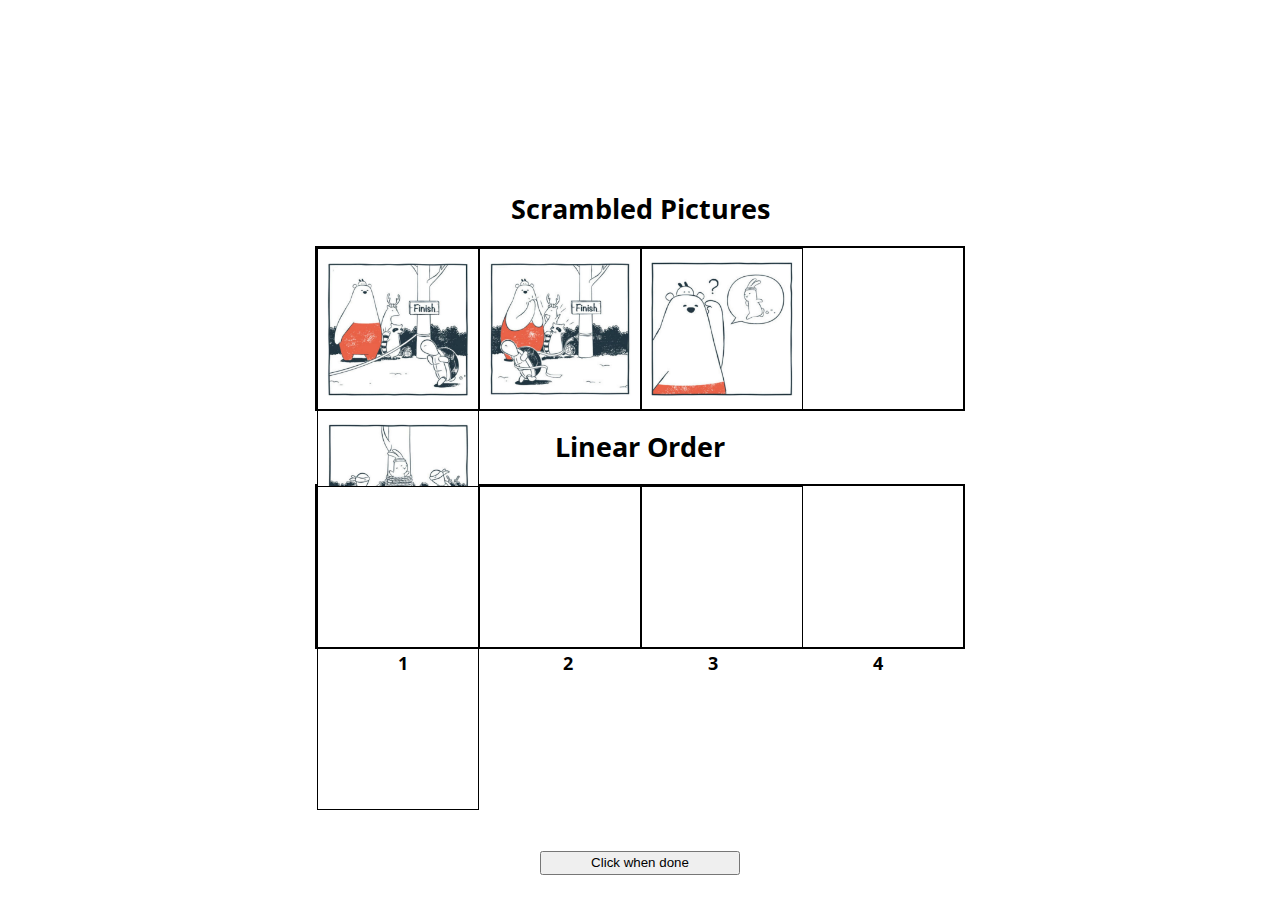
<file: order/order/index.html>
<!DOCTYPE html>
<html>
  <head>
    <script src="jspsych/jspsych.js"></script>
    <script src="jspsych-order.js"></script>
    <script src="jspsych/plugins/jspsych-html-button-response.js"></script>
    <script src="jspsych/plugins/jspsych-html-keyboard-response.js"></script>

    <!--<script src="jspsych/plugins/jspsych-preload.js"></script>-->


    <link rel="stylesheet" href="jspsych/css/jspsych.css">
  </head>
  <body>
</body>
  <script>
    var timeline = [];
    var rts =[];

    var trial_1 = {
      type: 'order',
      stimuli: ['101_1','101_2','101_3','101_4'],
      button_label:  'Continue when done',

    }
    timeline.push(trial_1);

    var trial_2 = {
      type: 'order',
      stimuli: ['102_1','102_2','102_3','102_4'],
      button_label:  'Continue when done',

    }
    timeline.push(trial_2);



    var trial_3 = {
      type: 'order',
      stimuli: ['103_1','103_2','103_3','103_4'],
      button_label:  'Continue when done',
  
    }
    timeline.push(trial_3);

    var trial_4 = {
      type: 'order',
      stimuli: ['104_1','104_2','104_3','104_4'],
      button_label:  'Continue when done',
  
    }
    timeline.push(trial_4);

    
    var trial_5 = {
      type: 'order',
      stimuli: ['105_1','105_2','105_3','105_4'],
      button_label:  'Continue when done',
  
    }
    timeline.push(trial_5);


    var trial_6 = {
      type: 'order',
      stimuli: ['106_1','106_2','106_3','106_4'],
      button_label:  'Continue when done',
  
    }
    timeline.push(trial_6);

    var trial_7 = {
      type: 'order',
      stimuli: ['201_1','201_2','201_3','201_4'],
      button_label:  'Continue when done',
  
    }
    timeline.push(trial_7);

    
    var trial_8 = {
      type: 'order',
      stimuli: ['202_1','202_2','202_3','202_4'],
      button_label:  'Continue when done',
  
    }
    timeline.push(trial_8);

        
    var trial_9 = {
      type: 'order',
      stimuli: ['203_1','203_2','203_3','203_4'],
      button_label:  'Continue when done',
  
    }
    timeline.push(trial_9);


    var trial_10 = {
      type: 'order',
      stimuli: ['204_1','204_2','204_3','204_4'],
      button_label:  'Continue when done',
  
    }
    timeline.push(trial_10);

    
    var trial_11 = {
      type: 'order',
      stimuli: ['205_1','205_2','205_3','205_4'],
      button_label:  'Continue when done',
  
    }
    timeline.push(trial_11);


    var trial_12 = {
      type: 'order',
      stimuli: ['206_1','206_2','206_3','206_4'],
      button_label:  'Continue when done',
  
    }
    timeline.push(trial_12);

    
    var trial_13 = {
      type: 'order',
      stimuli: ['301_1','301_2','301_3','301_4'],
      button_label:  'Continue when done',
  
    }
    timeline.push(trial_13);

    
    
    var trial_14 = {
      type: 'order',
      stimuli: ['302_1','302_2','302_3','302_4'],
      button_label:  'Continue when done',
  
    }
    timeline.push(trial_15);

    var trial_15 = {
      type: 'order',
      stimuli: ['303_1','303_2','303_3','303_4'],
      button_label:  'Continue when done',
  
    }
    timeline.push(trial_15);


    
    var trial_16 = {
      type: 'order',
      stimuli: ['304_1','304_2','304_3','304_4'],
      button_label:  'Continue when done',
  
    }
    timeline.push(trial_16);

    var trial_17 = {
      type: 'order',
      stimuli: ['305_1','305_2','305_3','305_4'],
      button_label:  'Continue when done',
  
    }
    timeline.push(trial_17);

    var trial_18 = {
      type: 'order',
      stimuli: ['306_1','306_2','306_3','306_4'],
      button_label:  'Continue when done',
  
    }
    timeline.push(trial_18);

    
    var trial_19 = {
      type: 'order',
      stimuli: ['test_1','test_2','test_3','test_4'],
      button_label:  'Continue when done',
  
    }
    timeline.push(trial_19);


        
    var trial_20 = {
      type: 'order',
      stimuli: ['test_5','test_6','test_7','test_8'],
      button_label:  'Continue when done',
  
    }
    timeline.push(trial_20);


            
    var trial_21 = {
      type: 'order',
      stimuli: ['test_11','test_12','test_13','test_14'],
      button_label:  'Continue when done',
  
    }
    timeline.push(trial_21);

                
    var trial_22 = {
      type: 'order',
      stimuli: ['test_15','test_16','test_17','test_18'],
      button_label:  'Continue when done',
  
    }
    timeline.push(trial_22);

    var trial_23 = {
      type: 'order',
      stimuli: ['test_21','test_22','test_23','test_24'],
      button_label:  'Continue when done',
  
    }
    timeline.push(trial_23);

    var trial_24 = {
      type: 'order',
      stimuli: ['test_25','test_26','test_27','test_28'],
      button_label:  'Continue when done',
  
    }
    timeline.push(trial_24);

    var trial_25 = {
      type: 'order',
      stimuli: ['test_31','test_32','test_33','test_34'],
      button_label:  'Continue when done',
  
    }
    timeline.push(trial_25);

    var trial_26 = {
      type: 'order',
      stimuli: ['test_35','test_36','test_37','test_38'],
      button_label:  'Continue when done',
  
    }
    timeline.push(trial_26);


    var trial_27 = {
      type: 'order',
      stimuli: ['test_41','test_42','test_43','test_44'],
      button_label:  'Continue when done',
  
    }
    timeline.push(trial_27);

    var trial_28 = {
      type: 'order',
      stimuli: ['test_45','test_46','test_47','test_48'],
      button_label:  'Continue when done',
  
    }
    timeline.push(trial_28);

    var trial_29 = {
      type: 'order',
      stimuli: ['test_51','test_52','test_53','test_54'],
      button_label:  'Continue when done',
  
    }
    timeline.push(trial_29);

    var trial_30 = {
      type: 'order',
      stimuli: ['test_55','test_56','test_57','test_58'],
      button_label:  'Continue when done',
  
    }
    timeline.push(trial_30);
    

    var trial_31 = {
      type: 'order',
      stimuli: ['test_61','test_62','test_63','test_64'],
      button_label:  'Continue when done',
  
    }
    timeline.push(trial_31);

    var trial_32 = {
      type: 'order',
      stimuli: ['test_65','test_66','test_67','test_68'],
      button_label:  'Continue when done',
  
    }
    timeline.push(trial_32);
    



    jsPsych.init({
      timeline: [trial_1,trial_2, trial_3,trial_4, trial_5, trial_6,trial_7, trial_8, trial_9,
      trial_10,trial_11,trial_12,trial_13,trial_14,trial_15,trial_16, trial_17, trial_18,trial_19,
      trial_20,trial_21,trial_22,trial_23,trial_24, trial_25, trial_26, trial_27, trial_28, trial_29, trial_30,
    trial_31,trial_32],
      on_finish: function(){
        jsPsych.data.get().localSave('csv','mydata.csv');
        jsPsych.data.displayData();

      }
    })
  </script>
</html>
</file>
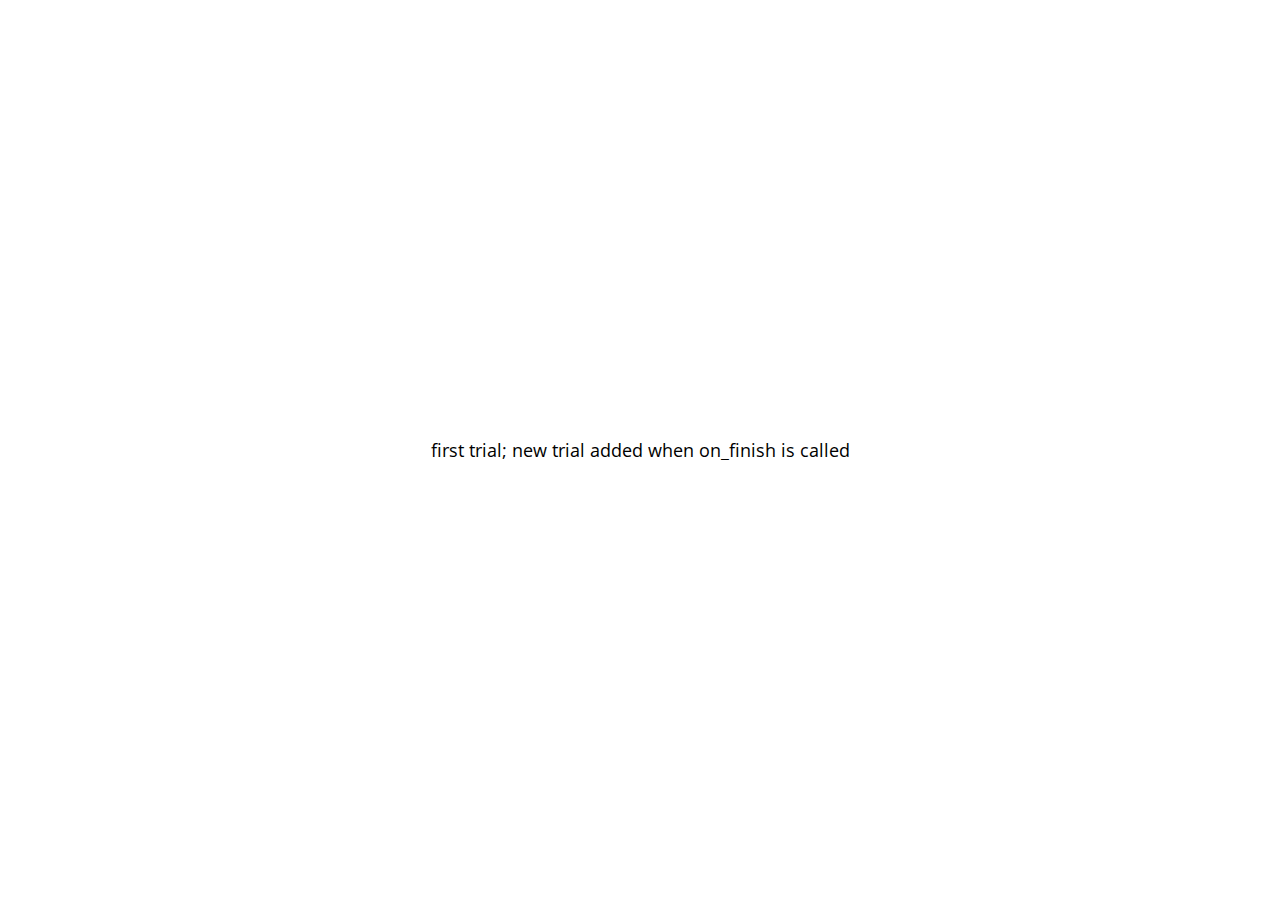
<file: order/order/jspsych/examples/add-to-end-of-timeline.html>
<!DOCTYPE html>
<html>
  <head>
    <script src="../jspsych.js"></script>
    <script src="../plugins/jspsych-html-keyboard-response.js"></script>
    <script src="../plugins/jspsych-image-keyboard-response.js"></script>
    <link rel="stylesheet" href="../css/jspsych.css"></link>
  </head>
  <body></body>
  <script>

  var first = {
    type: 'html-keyboard-response',
    stimulus: 'first trial; new trial added when on_finish is called',
    on_finish: function(){
      jsPsych.pauseExperiment();
      jsPsych.addNodeToEndOfTimeline({
        timeline: [{
          type: 'image-keyboard-response',
          stimulus: 'img/happy_face_4.jpg'
        }]
      }, jsPsych.resumeExperiment)
    }
  }

  jsPsych.init({
    timeline: [first],
    on_finish: function(){jsPsych.data.displayData(); }
  });

  </script>
</html>
</file>
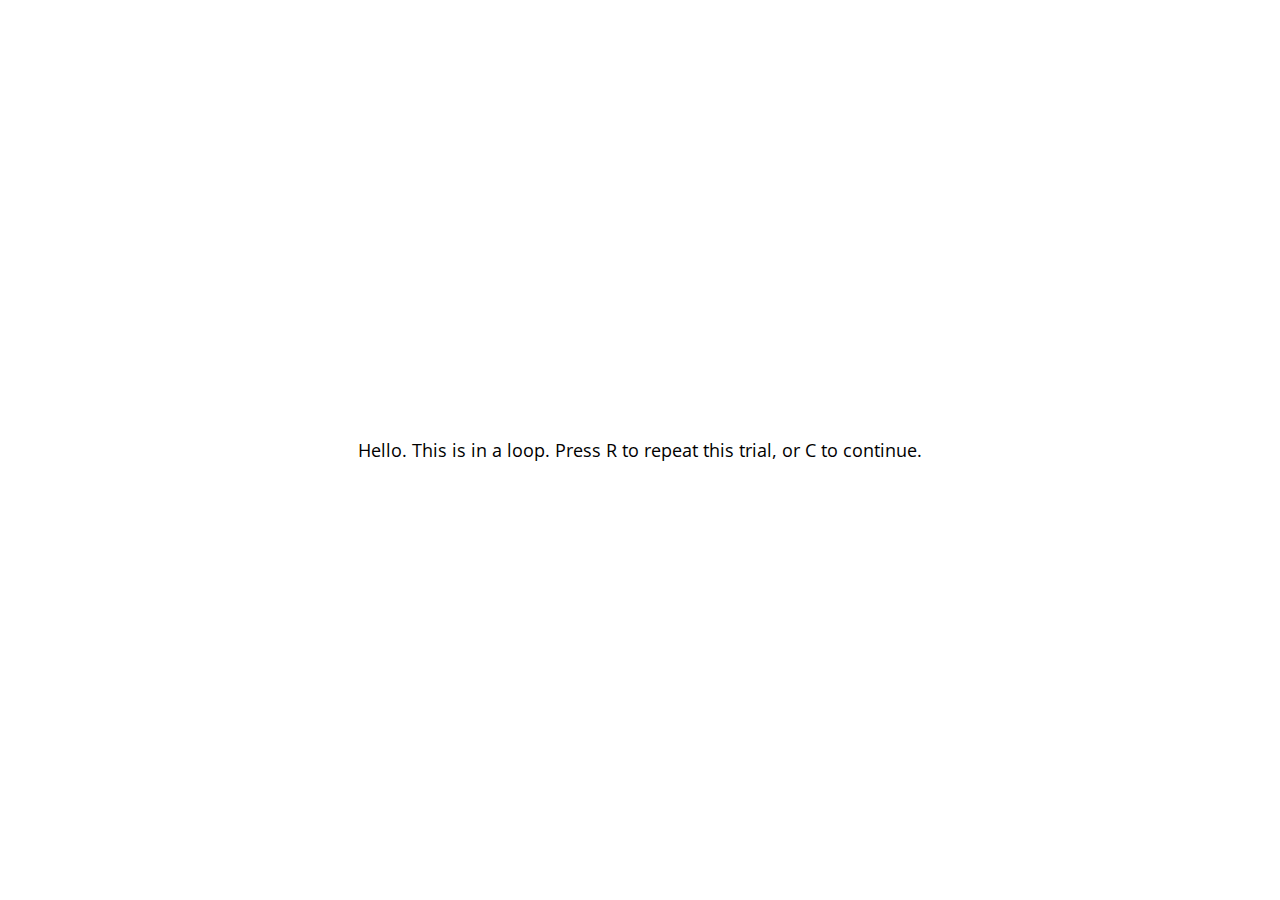
<file: order/order/jspsych/examples/conditional-and-loop-functions.html>
<!DOCTYPE html>
<html>
  <head>
    <script src="../jspsych.js"></script>
    <script src="../plugins/jspsych-html-keyboard-response.js"></script>
    <link rel="stylesheet" href="../css/jspsych.css"></link>
  </head>
  <body></body>
  <script>

  var trial = {
    type: 'html-keyboard-response',
    stimulus: 'Hello. This is in a loop. Press R to repeat this trial, or C to continue.',
    choices: ['r','c']
  }

  var loop_node = {
    timeline: [trial],
    loop_function: function(data){
      if(jsPsych.pluginAPI.convertKeyCharacterToKeyCode('r') == data.values()[0].key_press){
        return true;
      } else {
        return false;
      }
    }
  }

  var pre_if_trial = {
    type: 'html-keyboard-response',
    stimulus: 'The next trial is in a conditional statement. Press S to skip it, or V to view it.',
    choices: ['s','v']
  }

  var if_trial = {
    type: 'html-keyboard-response',
    stimulus: 'You chose to view the trial. Press any key to continue.'
  }

  var if_node = {
    timeline: [if_trial],
    conditional_function: function(){
      var data = jsPsych.data.get().last(1).values()[0];
      if(data.key_press == jsPsych.pluginAPI.convertKeyCharacterToKeyCode('s')){
        return false;
      } else {
        return true;
      }
    }
  }

  var after_if_trial = {
    type: 'html-keyboard-response',
    stimulus: 'This is the trial after the conditional.'
  }

  jsPsych.init({
    timeline: [loop_node, pre_if_trial, if_node, after_if_trial],
    on_finish: function(){ jsPsych.data.displayData(); },
    default_iti: 200
  });

  </script>
</html>
</file>
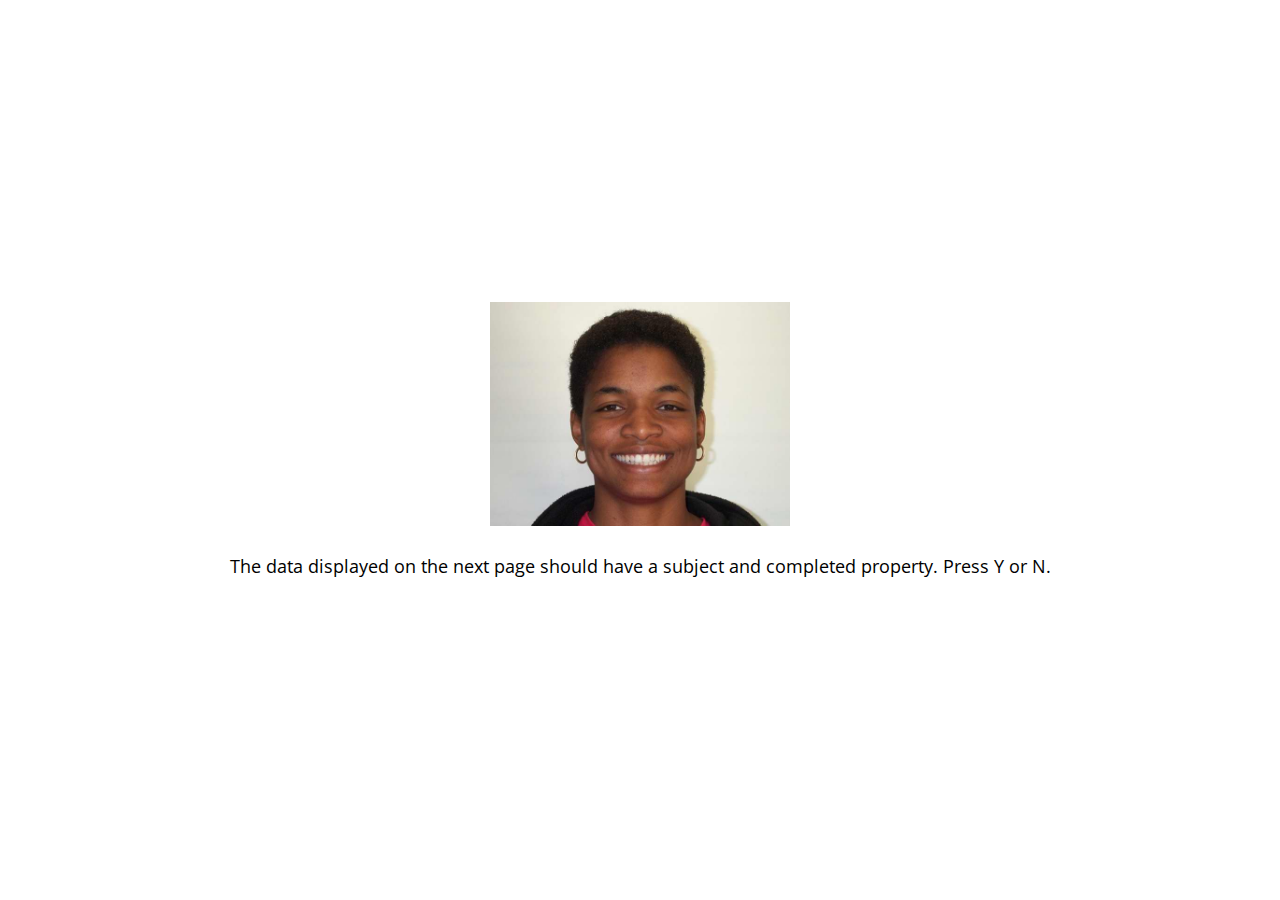
<file: order/order/jspsych/examples/data-add-properties.html>
<!DOCTYPE html>
<html>

<head>
  <script src="../jspsych.js"></script>
  <script src="../plugins/jspsych-image-keyboard-response.js"></script>
  <link rel="stylesheet" href="../css/jspsych.css"></link>
  <style>
    img {
      width: 300px;
    }
  </style>
</head>
<body></body>
<script>
  var block_1 = {
    type: 'image-keyboard-response',
    stimulus: 'img/happy_face_1.jpg',
    choices: [89, 78], // Y or N
    prompt: '<p>The data displayed on the next page should have a subject and completed property. Press Y or N.</p>'
  }

  jsPsych.data.addProperties({
    subject: 1
  });


  jsPsych.init({
    timeline: [block_1],
    on_finish: function() {
      jsPsych.data.addProperties({
        completed: true
      });
      // data should have a subject and completed field for each trial.
      jsPsych.data.displayData();
    }
  });
</script>

</html>
</file>
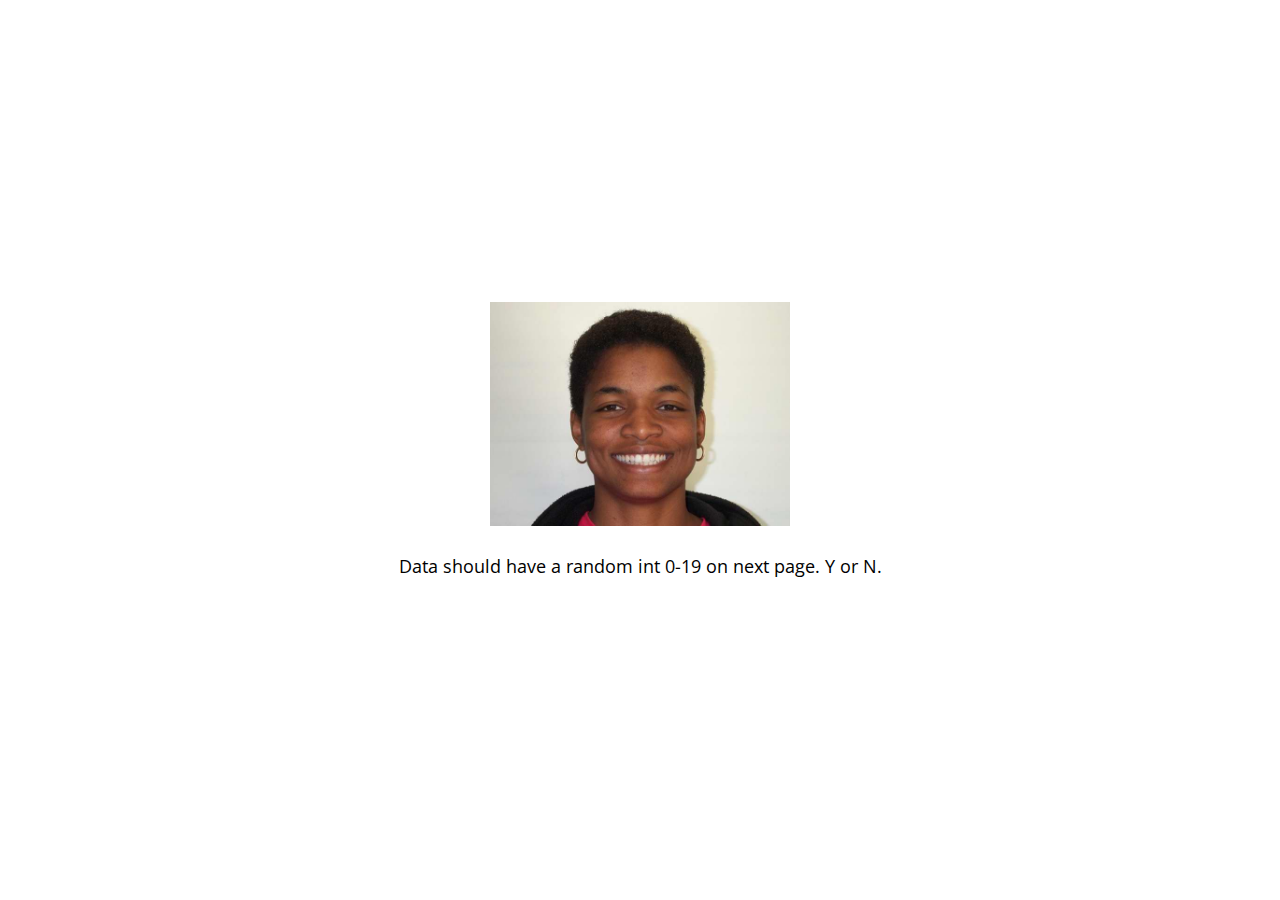
<file: order/order/jspsych/examples/data-as-function.html>
<!DOCTYPE html>
<html>

<head>
  <script src="../jspsych.js"></script>
  <script src="../plugins/jspsych-image-keyboard-response.js"></script>
  <link rel="stylesheet" href="../css/jspsych.css"></link>
  <style>
    img {
      width: 300px;
    }
  </style>
</head>
<body></body>
<script>
  var block_1 = {
    type: 'image-keyboard-response',
    stimulus: 'img/happy_face_1.jpg',
    choices: [89, 78], // Y or N
    prompt: '<p>Data should have a random int 0-19 on next page. Y or N.</p>',
    data: function() {
      return {
        random_number: Math.floor(Math.random() * 20)
      }
    }
  }

  jsPsych.init({
    timeline: [block_1],
    on_finish: function() {
      jsPsych.data.displayData();
    }
  });
</script>

</html>
</file>
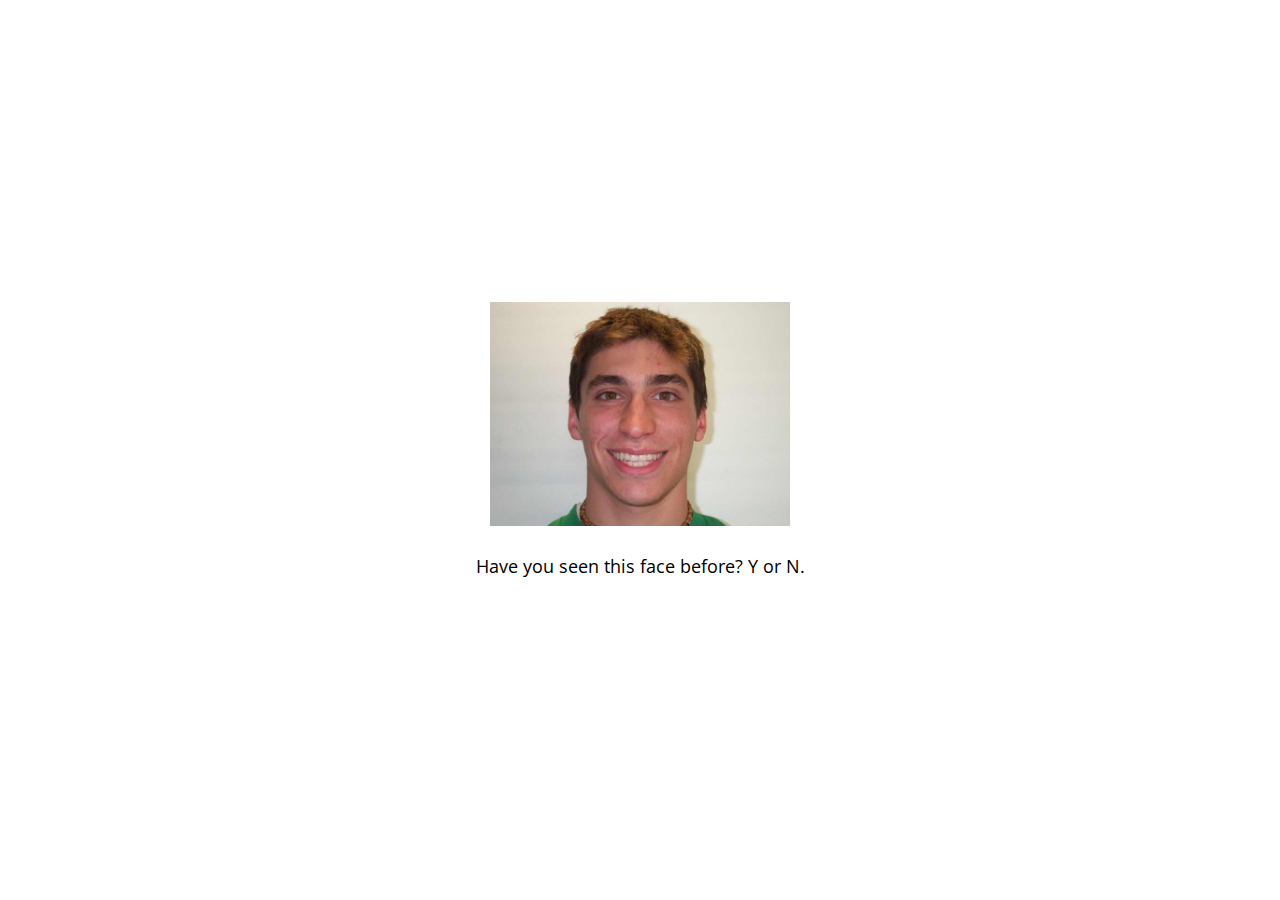
<file: order/order/jspsych/examples/data-from-timeline.html>
<!DOCTYPE html>
<html>

<head>

  <script src="../jspsych.js"></script>
  <script src="../plugins/jspsych-image-keyboard-response.js"></script>
  <link rel="stylesheet" href="../css/jspsych.css"></link>
  <style>
    img {
      width: 300px;
    }
  </style>
</head>
<body></body>
<script>
  var trial_1 = {
    stimulus: 'img/happy_face_4.jpg',
  }

  var trial_2 = {
    stimulus: 'img/sad_face_4.jpg',
  }

  var trial_3 = {
    stimulus: 'img/sad_face_3.jpg',
  }

  var node = {
    type: 'image-keyboard-response',
    timeline: [trial_1, trial_2, trial_3],
    choices: [89, 78], // Y or N
    prompt: '<p>Have you seen this face before? Y or N.</p>',
    data: {
      node_data: true
    },
    on_finish: function(){
      console.log(jsPsych.data.getLastTimelineData().json());
    }
  }


  jsPsych.init({
    timeline: [node],
    on_finish: function() {
      jsPsych.data.displayData();
    },
    default_iti: 250
  });
</script>

</html>
</file>
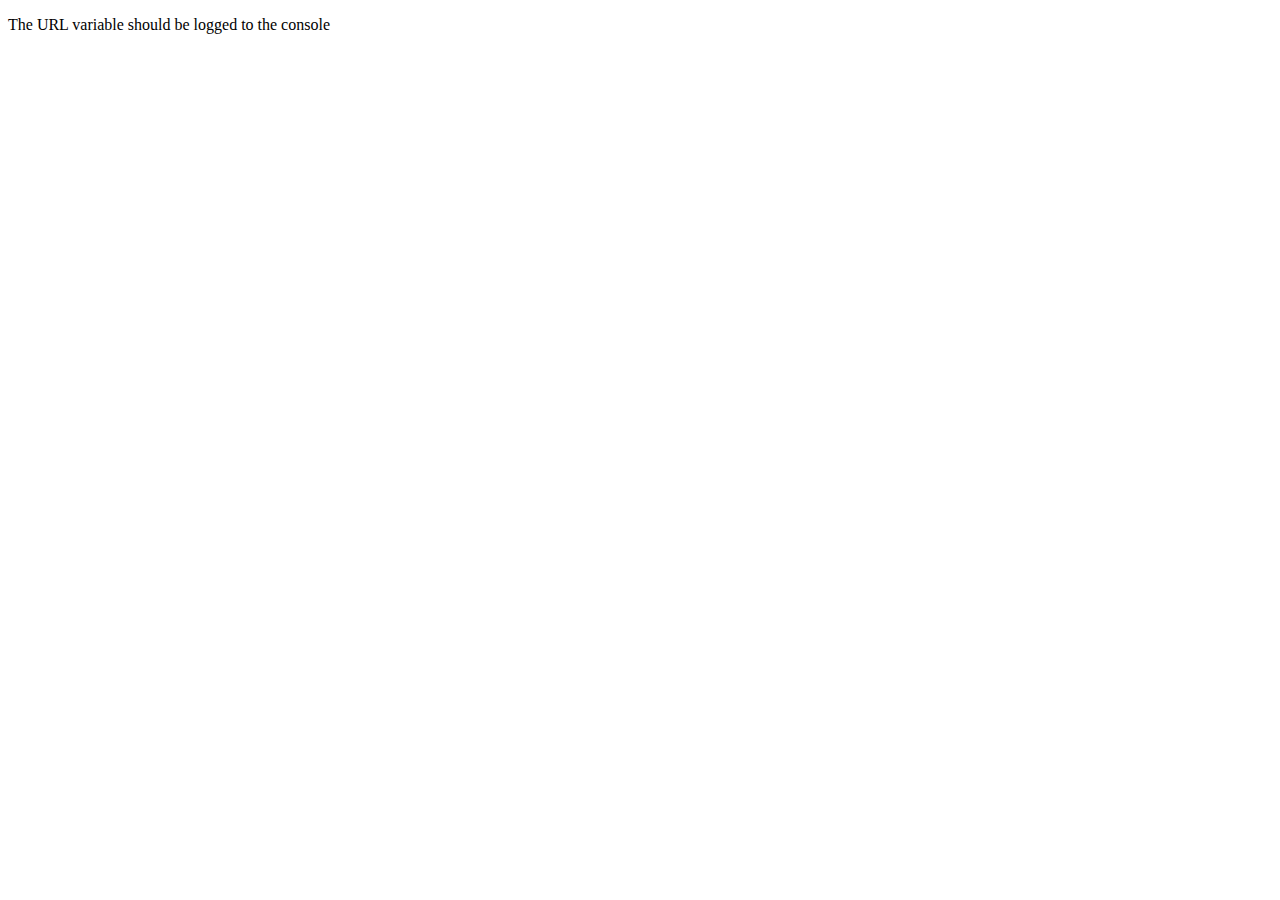
<file: order/order/jspsych/examples/data-from-url.html>
<!DOCTYPE html>
<html>
  <head>
    <script src="../jspsych.js"></script>
    <link rel="stylesheet" href="../css/jspsych.css"></link>
  </head>
  <body>
    <p>The URL variable should be logged to the console</p>
  </body>
  <script>

  if(typeof jsPsych.data.getURLVariable('v1') == 'undefined'){
    window.location = window.location + '?v1=abc&v2=def';
  }

  console.log(JSON.stringify(jsPsych.data.urlVariables()));

  console.log(jsPsych.data.getURLVariable('v1'));

  </script>
</html>
</file>
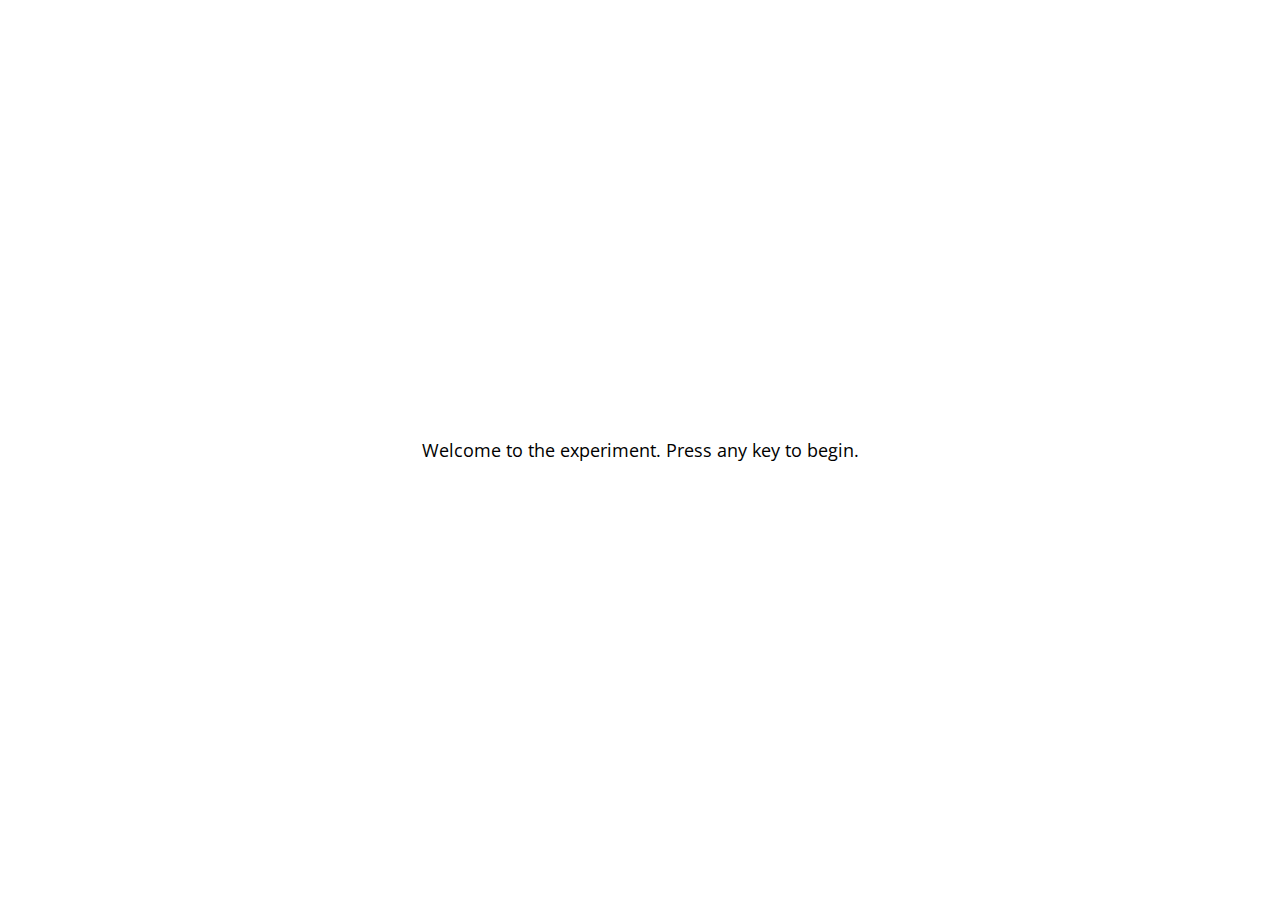
<file: order/order/jspsych/examples/demo-flanker.html>
<!DOCTYPE html>
<html>
    <head>
        <title>Flanker Task</title>
        <script src="../jspsych.js"></script>
        <script src="../plugins/jspsych-html-keyboard-response.js"></script>
        <script src="../plugins/jspsych-image-keyboard-response.js"></script>
        <link rel="stylesheet" href="../css/jspsych.css">
    </head>
    <body>
    </body>
    <script>
        /* experiment parameters */
        var reps_per_trial_type = 4;

        /*set up welcome block*/
        var welcome = {
          type: "html-keyboard-response",
          stimulus: "Welcome to the experiment. Press any key to begin."
        };

        /*set up instructions block*/
        var instructions = {
          type: "html-keyboard-response",
          stimulus: "<p>In this task, you will see five arrows on the screen, like the example below.</p>"+
            "<img src='img/inc1.png'></img>"+
            "<p>Press the left arrow key if the middle arrow is pointing left. (<)</p>"+
            "<p>Press the right arrow key if the middle arrow is pointing right. (>)</p>"+
            "<p>Press any key to begin.</p>",
          post_trial_gap: 1000
        };

        /*defining stimuli*/
        var test_stimuli = [
          {
            stimulus: "img/con1.png",
            data: { stim_type: 'congruent', direction: 'left'}
          },
          {
            stimulus: "img/con2.png",
            data: { stim_type: 'congruent', direction: 'right'}
          },
          {
            stimulus: "img/inc1.png",
            data: { stim_type: 'incongruent', direction: 'right'}
          },
          {
            stimulus: "img/inc2.png",
            data: { stim_type: 'incongruent', direction: 'left'}
          }
        ];

        /* defining test timeline */
        var test = {
          timeline: [{
            type: 'image-keyboard-response',
            choices: [37, 39],
            trial_duration: 1500,
            stimulus: jsPsych.timelineVariable('stimulus'),
            data: jsPsych.timelineVariable('data'),
            on_finish: function(data){
              var correct = false;
              if(data.direction == 'left' &&  data.key_press == 37 && data.rt > -1){
                correct = true;
              } else if(data.direction == 'right' && data.key_press == 39 && data.rt > -1){
                correct = true;
              }
              data.correct = correct;
            },
            post_trial_gap: function() {
                return Math.floor(Math.random() * 1500) + 500;
            }
          }],
          timeline_variables: test_stimuli,
          sample: {type: 'fixed-repetitions', size: reps_per_trial_type}
        };

        /*defining debriefing block*/
        var debrief = {
          type: "html-keyboard-response",
          stimulus: function() {
            var total_trials = jsPsych.data.get().filter({trial_type: 'image-keyboard-response'}).count();
            var accuracy = Math.round(jsPsych.data.get().filter({correct: true}).count() / total_trials * 100);
            var congruent_rt = Math.round(jsPsych.data.get().filter({correct: true, stim_type: 'congruent'}).select('rt').mean());
            var incongruent_rt = Math.round(jsPsych.data.get().filter({correct: true, stim_type: 'incongruent'}).select('rt').mean());
            return "<p>You responded correctly on <strong>"+accuracy+"%</strong> of the trials.</p> " +
            "<p>Your average response time for congruent trials was <strong>" + congruent_rt + "ms</strong>.</p>"+
            "<p>Your average response time for incongruent trials was <strong>" + incongruent_rt + "ms</strong>.</p>"+
            "<p>Press any key to complete the experiment. Thank you!</p>";
          }
        };

        /*set up experiment structure*/
        var timeline = [];
        timeline.push(welcome);
        timeline.push(instructions);
        timeline.push(test);
        timeline.push(debrief);

        /*start experiment*/
        jsPsych.init({
            timeline: timeline,
            on_finish: function() {
                jsPsych.data.displayData();
            }
        });
    </script>
</html>
</file>
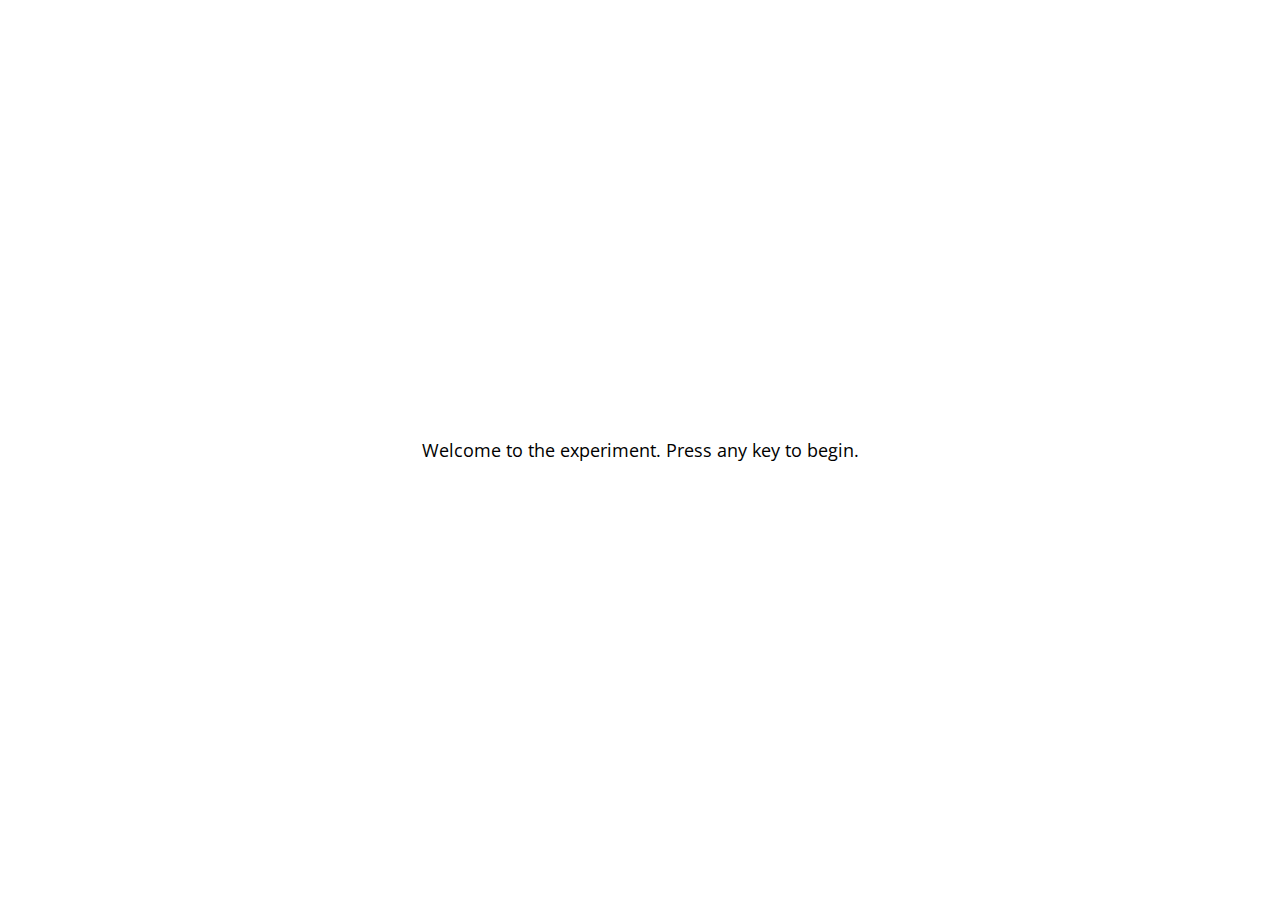
<file: order/order/jspsych/examples/demo-simple-rt-task.html>
<!DOCTYPE html>
<html>
  <head>
    <title>My experiment</title>
    <script src="../jspsych.js"></script>
    <script src="../plugins/jspsych-html-keyboard-response.js"></script>
    <script src="../plugins/jspsych-image-keyboard-response.js"></script>
    <link rel="stylesheet" href="../css/jspsych.css"></link>
  </head>
  <body></body>
  <script>

    /* create timeline */
    var timeline = [];

    /* define welcome message trial */
    var welcome_block = {
      type: "html-keyboard-response",
      stimulus: "Welcome to the experiment. Press any key to begin."
    };
    timeline.push(welcome_block);

    /* define instructions trial */
    var instructions = {
      type: "html-keyboard-response",
      stimulus: "<p>In this experiment, a circle will appear in the center " +
          "of the screen.</p><p>If the circle is <strong>blue</strong>, " +
          "press the letter F on the keyboard as fast as you can.</p>" +
          "<p>If the circle is <strong>orange</strong>, press the letter J " +
          "as fast as you can.</p>" +
          "<div style='width: 700px;'>"+
          "<div style='float: left;'><img src='img/blue.png'></img>" +
          "<p class='small'><strong>Press the F key</strong></p></div>" +
          "<div class='float: right;'><img src='img/orange.png'></img>" +
          "<p class='small'><strong>Press the J key</strong></p></div>" +
          "</div>"+
          "<p>Press any key to begin.</p>",
      post_trial_gap: 2000
    };
    timeline.push(instructions);

    /* test trials */

    var test_stimuli = [
      { stimulus: "img/blue.png", data: { test_part: 'test', correct_response: 'f' } },
      { stimulus: "img/orange.png", data: { test_part: 'test', correct_response: 'j' } }
    ];

    var fixation = {
      type: 'html-keyboard-response',
      stimulus: '<div style="font-size:60px;">+</div>',
      choices: jsPsych.NO_KEYS,
      trial_duration: function(){
        return jsPsych.randomization.sampleWithoutReplacement([250, 500, 750, 1000, 1250, 1500, 1750, 2000], 1)[0];
      },
      data: {test_part: 'fixation'}
    }

    var test = {
      type: "image-keyboard-response",
      stimulus: jsPsych.timelineVariable('stimulus'),
      choices: ['f', 'j'],
      data: jsPsych.timelineVariable('data'),
      on_finish: function(data){
        data.correct = data.key_press == jsPsych.pluginAPI.convertKeyCharacterToKeyCode(data.correct_response);
      },
    }

    var test_procedure = {
      timeline: [fixation, test],
      timeline_variables: test_stimuli,
      repetitions: 5,
      randomize_order: true
    }
    timeline.push(test_procedure);

    /* define debrief */

    var debrief_block = {
      type: "html-keyboard-response",
      stimulus: function() {

        var trials = jsPsych.data.get().filter({test_part: 'test'});
        var correct_trials = trials.filter({correct: true});
        var accuracy = Math.round(correct_trials.count() / trials.count() * 100);
        var rt = Math.round(correct_trials.select('rt').mean());

        return "<p>You responded correctly on "+accuracy+"% of the trials.</p>"+
        "<p>Your average response time was "+rt+"ms.</p>"+
        "<p>Press any key to complete the experiment. Thank you!</p>";

      }
    };
    timeline.push(debrief_block);

    /* start the experiment */
    jsPsych.init({
      timeline: timeline,
      on_finish: function() {
        jsPsych.data.displayData();
      }
    });
  </script>
</html>
</file>
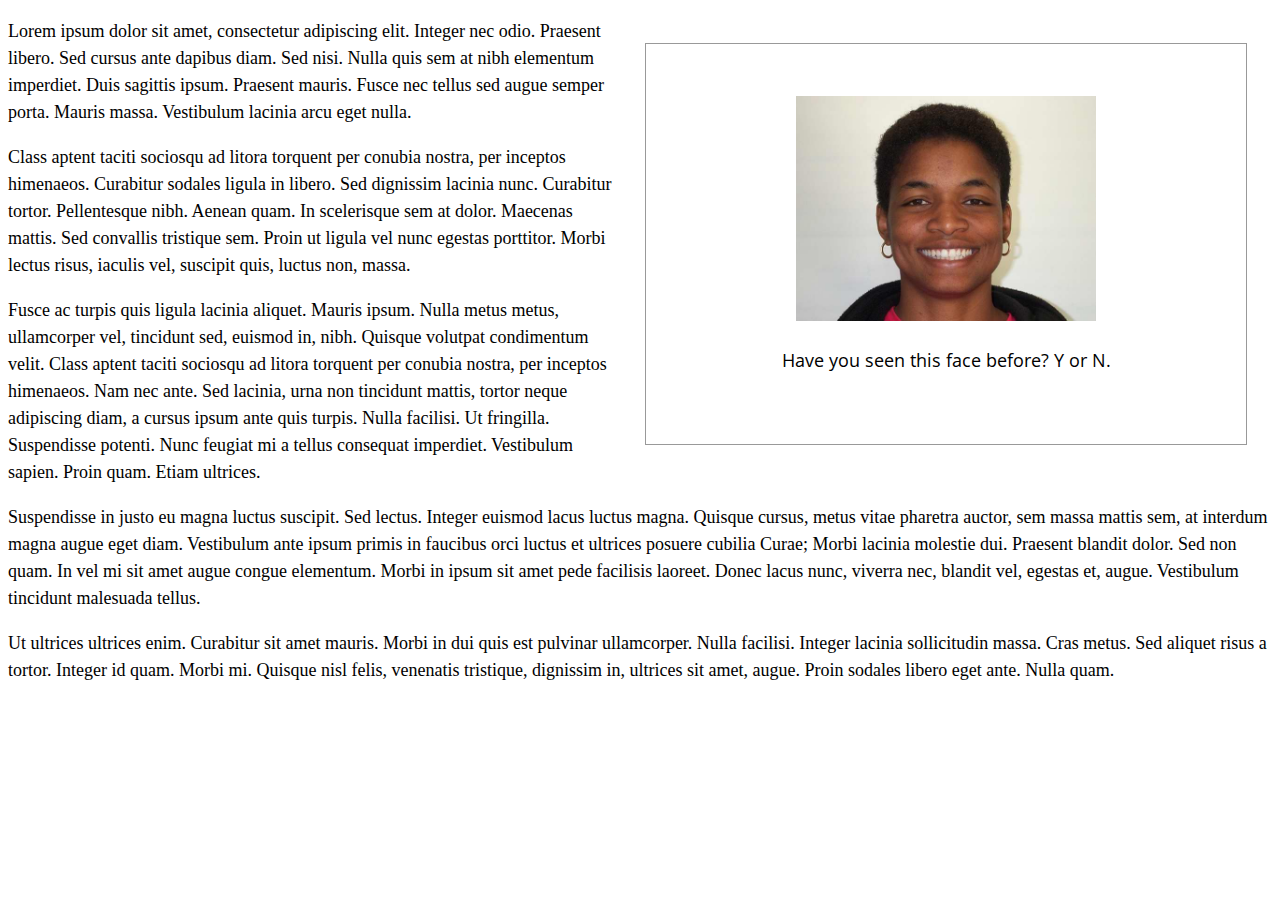
<file: order/order/jspsych/examples/display-element-to-embed-experiment.html>
<!DOCTYPE html>
<html>

<head>

  <script src="../jspsych.js"></script>
  <script src="../plugins/jspsych-image-keyboard-response.js"></script>
  <script src="../plugins/jspsych-html-keyboard-response.js"></script>
  <link rel="stylesheet" href="../css/jspsych.css"></link>
  <style>
    p { line-height: 1.5em; font-size: 18px; }
    img {
      width: 300px;
    }
    #jspsych-experiment { width: 600px; height: 400px; float: right; overflow: hidden; margin: 25px; border: 1px solid #999;}
  </style>
</head>

<body>
  <div id="jspsych-experiment"></div>
  <p>Lorem ipsum dolor sit amet, consectetur adipiscing elit. Integer nec odio. Praesent libero. Sed cursus ante dapibus diam. Sed nisi. Nulla quis sem at nibh elementum imperdiet. Duis sagittis ipsum. Praesent mauris. Fusce nec tellus sed augue semper porta. Mauris massa. Vestibulum lacinia arcu eget nulla. </p>

<p>Class aptent taciti sociosqu ad litora torquent per conubia nostra, per inceptos himenaeos. Curabitur sodales ligula in libero. Sed dignissim lacinia nunc. Curabitur tortor. Pellentesque nibh. Aenean quam. In scelerisque sem at dolor. Maecenas mattis. Sed convallis tristique sem. Proin ut ligula vel nunc egestas porttitor. Morbi lectus risus, iaculis vel, suscipit quis, luctus non, massa. </p>

<p>Fusce ac turpis quis ligula lacinia aliquet. Mauris ipsum. Nulla metus metus, ullamcorper vel, tincidunt sed, euismod in, nibh. Quisque volutpat condimentum velit. Class aptent taciti sociosqu ad litora torquent per conubia nostra, per inceptos himenaeos. Nam nec ante. Sed lacinia, urna non tincidunt mattis, tortor neque adipiscing diam, a cursus ipsum ante quis turpis. Nulla facilisi. Ut fringilla. Suspendisse potenti. Nunc feugiat mi a tellus consequat imperdiet. Vestibulum sapien. Proin quam. Etiam ultrices. </p>

<p>Suspendisse in justo eu magna luctus suscipit. Sed lectus. Integer euismod lacus luctus magna. Quisque cursus, metus vitae pharetra auctor, sem massa mattis sem, at interdum magna augue eget diam. Vestibulum ante ipsum primis in faucibus orci luctus et ultrices posuere cubilia Curae; Morbi lacinia molestie dui. Praesent blandit dolor. Sed non quam. In vel mi sit amet augue congue elementum. Morbi in ipsum sit amet pede facilisis laoreet. Donec lacus nunc, viverra nec, blandit vel, egestas et, augue. Vestibulum tincidunt malesuada tellus. </p>

<p>Ut ultrices ultrices enim. Curabitur sit amet mauris. Morbi in dui quis est pulvinar ullamcorper. Nulla facilisi. Integer lacinia sollicitudin massa. Cras metus. Sed aliquet risus a tortor. Integer id quam. Morbi mi. Quisque nisl felis, venenatis tristique, dignissim in, ultrices sit amet, augue. Proin sodales libero eget ante. Nulla quam. </p>
</body>


<script>
  var trial_1 = {
    type: 'image-keyboard-response',
    stimulus: 'img/happy_face_1.jpg',
    choices: [89, 78], // Y or N
    prompt: '<p>Have you seen this face before? Y or N.</p>'
  }

  var trial_2 = {
    type: 'image-keyboard-response',
    stimulus: 'img/happy_face_2.jpg',
    choices: [89, 78], // Y or N
    timing_response: 5000,
    prompt: '<p>Have you seen this face before? Y or N. (5s time limit).</p>'
  }

  var trial_3 = {
    type: 'html-keyboard-response',
    choices: jsPsych.NO_KEYS, // Y or N
    timing_response: 5000,
    prompt: '<p>No response allowed. 5s wait.</p>',
    stimulus: '<p>:)</p>',
    is_html: true
  }

  var node = {
    type: 'html-keyboard-response',
    timeline: [trial_1, trial_2, trial_3],
  }


  jsPsych.init({
    timeline: [node],
    display_element: 'jspsych-experiment',
    on_finish: function() {
      jsPsych.data.displayData();
    },
    default_iti: 250
  });
</script>

</html>
</file>
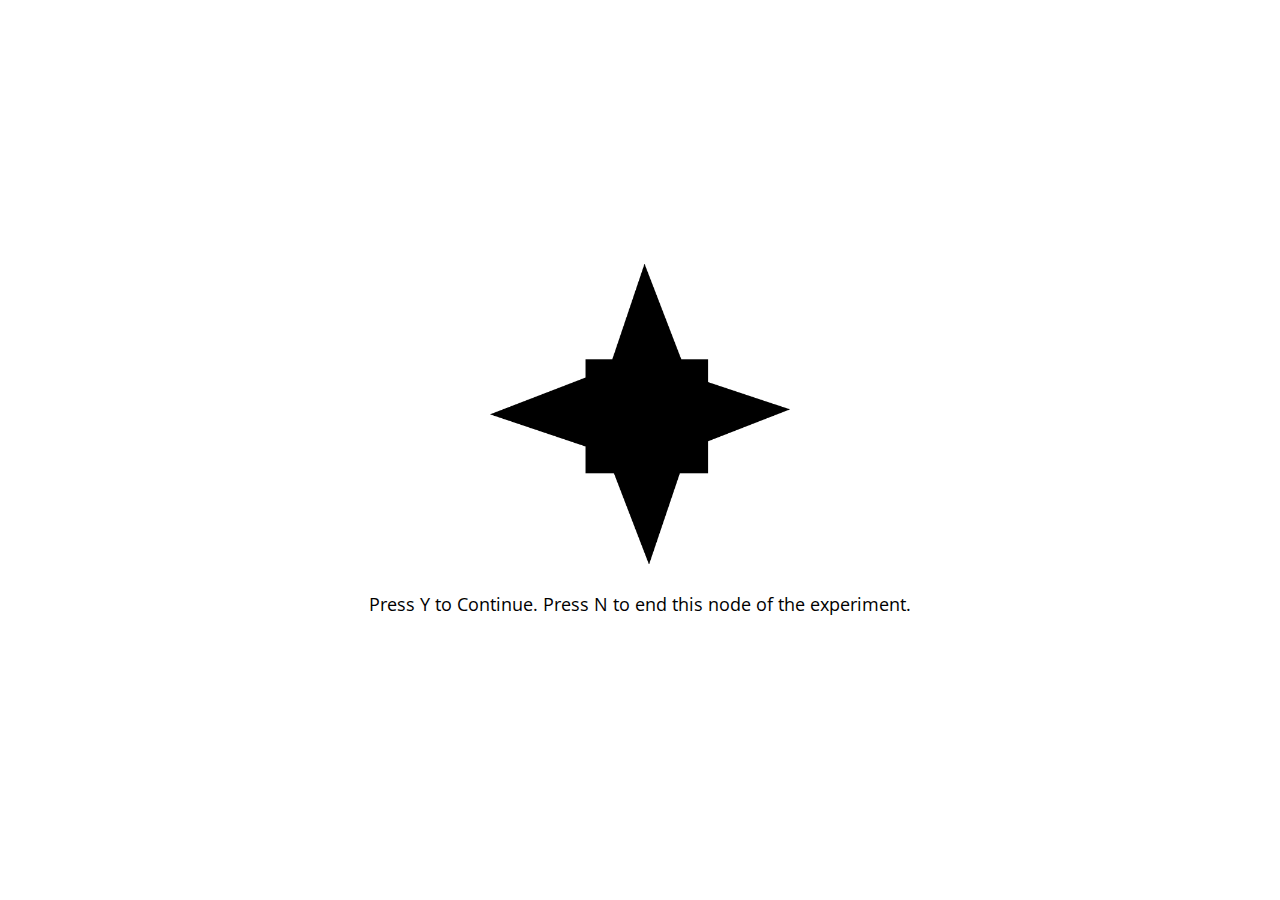
<file: order/order/jspsych/examples/end-active-node.html>
<!DOCTYPE html>
<html>

<head>

  <script src="../jspsych.js"></script>
  <script src="../plugins/jspsych-html-keyboard-response.js"></script>
  <script src="../plugins/jspsych-image-keyboard-response.js"></script>
  <link rel="stylesheet" href="../css/jspsych.css"></link>
  <style>
    img {
      width: 300px;
    }
  </style>
</head>
<body></body>
<script>
  var images = ["img/1.gif", "img/2.gif", "img/3.gif", "img/4.gif", "img/5.gif", "img/6.gif", "img/7.gif", "img/8.gif", "img/9.gif", "img/10.gif"];

  var trials = [];
  for (var i = 0; i < images.length; i++) {
    trials.push({
      stimulus: images[i]
    });
  }

  var block = {
    type: 'image-keyboard-response',
    choices: [89, 78], // Y or N
    prompt: '<p>Press Y to Continue. Press N to end this node of the experiment.</p>',
    on_finish: function(data) {
      if (data.key_press == 78) {
        jsPsych.endCurrentTimeline();
      }
    },
    timeline: trials
  }

  var after_block = {
    type: 'html-keyboard-response',
    stimulus: '<p>The next node</p>',
  }

  jsPsych.init({
    timeline: [block, after_block],
    on_finish: function() {
      jsPsych.data.displayData();
    }
  });
</script>

</html>
</file>
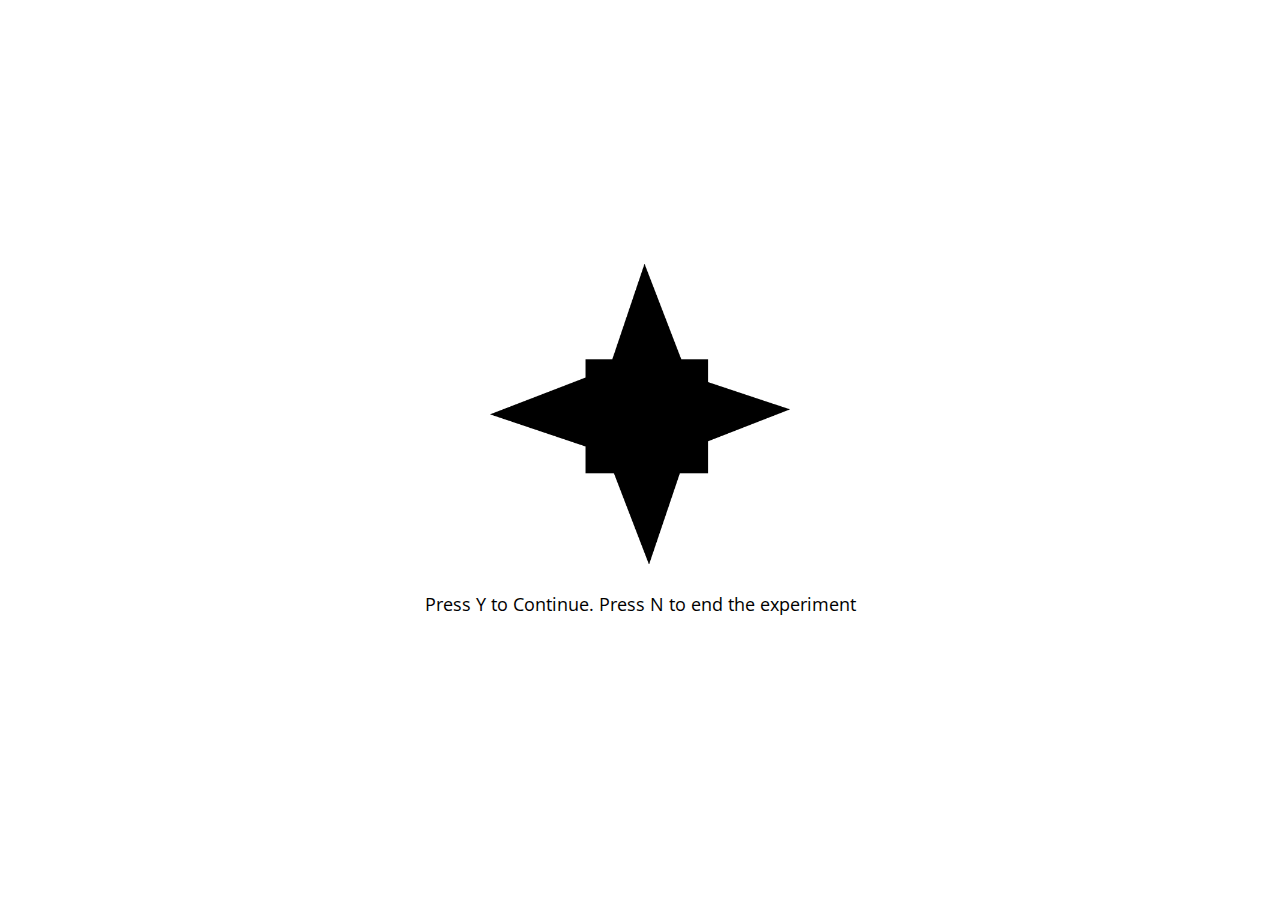
<file: order/order/jspsych/examples/end-experiment.html>
<!DOCTYPE html>
<html>

<head>
  <script src="../jspsych.js"></script>
  <script src="../plugins/jspsych-image-keyboard-response.js"></script>
  <link rel="stylesheet" href="../css/jspsych.css"></link>
  <style>
    img {
      width: 300px;
    }
  </style>
</head>
<body></body>
<script>
  var images = ["img/1.gif", "img/2.gif", "img/3.gif", "img/4.gif", "img/5.gif", "img/6.gif", "img/7.gif", "img/8.gif", "img/9.gif", "img/10.gif"];

  var trials = [];
  for (var i = 0; i < images.length; i++) {
    trials.push({
      stimulus: images[i]
    });
  }

  var block = {
    type: 'image-keyboard-response',
    choices: [89, 78], // Y or N
    prompt: '<p>Press Y to Continue. Press N to end the experiment</p>',
    on_finish: function(data) {
      if (data.key_press == 78) {
        jsPsych.endExperiment('The experiment was ended. This is the end message.');
      }
    },
    timeline: trials
  }


  jsPsych.init({
    timeline: [block]
  });
</script>

</html>
</file>
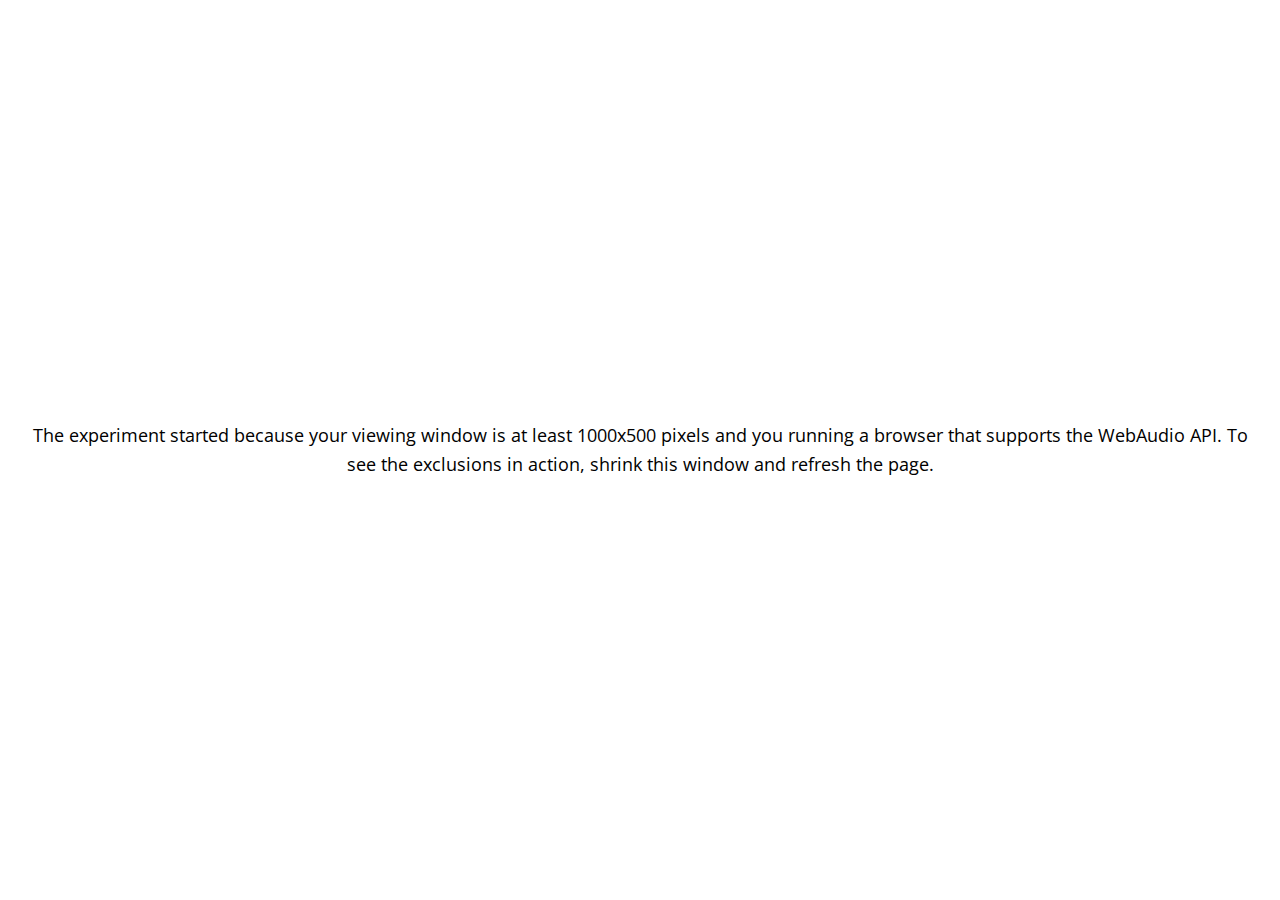
<file: order/order/jspsych/examples/exclusions.html>
<!DOCTYPE html>
<html>

<head>
  <script src="../jspsych.js"></script>
  <script src="../plugins/jspsych-html-keyboard-response.js"></script>
  <link rel="stylesheet" href="../css/jspsych.css"></link>
  <style>
    img {
      width: 300px;
    }
  </style>
</head>

<body>
</body>
<script>
  var trial_1 = {
    type: 'html-keyboard-response',
    stimulus: 'The experiment started because your viewing window is at least 1000x500 pixels and you running a browser that supports the WebAudio API. To see the exclusions in action, shrink this window and refresh the page.',
  }


  jsPsych.init({
    timeline: [trial_1],
    on_finish: function() {
      jsPsych.data.displayData();
    },
    exclusions: {
      min_width: 1000,
      min_height: 500,
      audio: true
    },
    default_iti: 250
  });
</script>

</html>
</file>
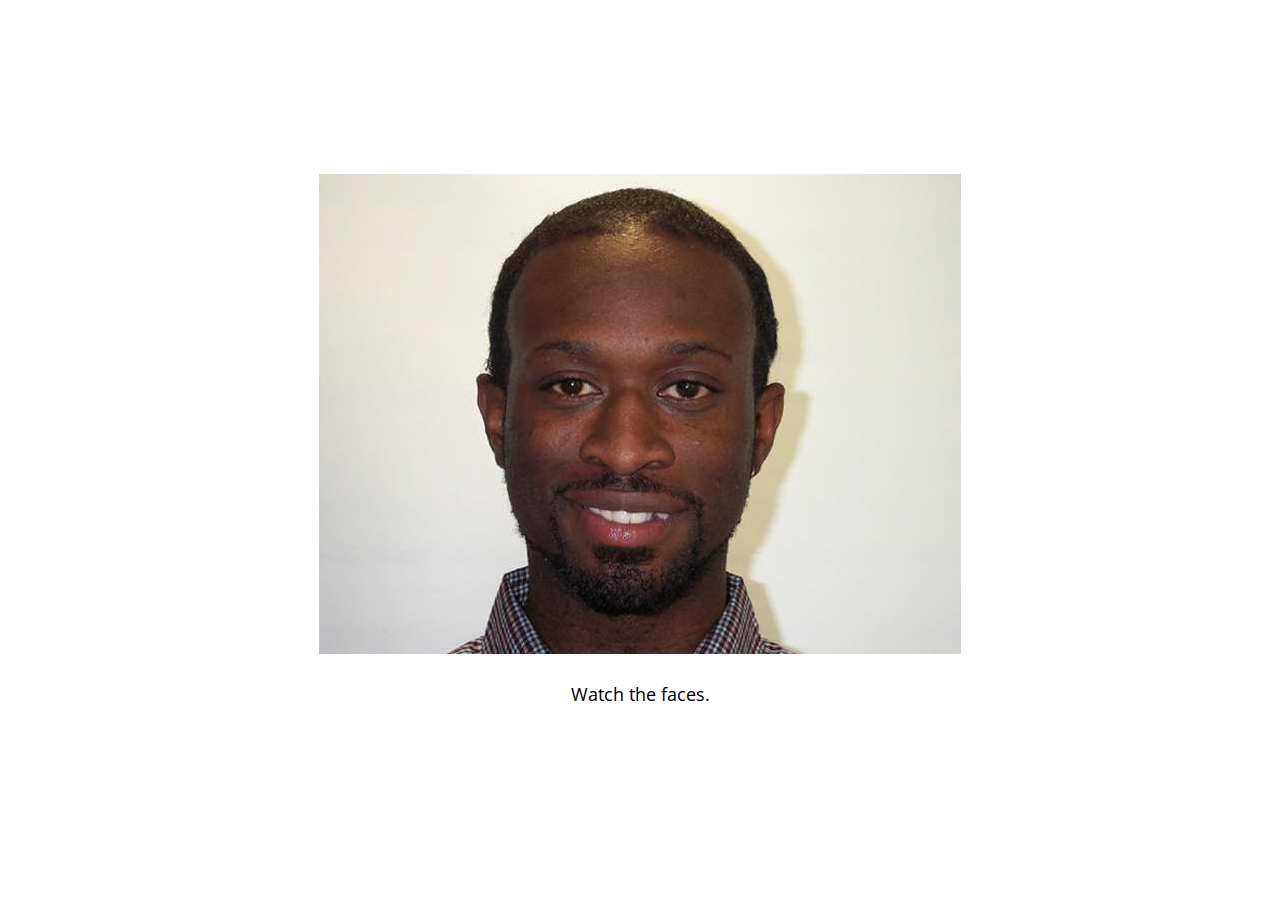
<file: order/order/jspsych/examples/jspsych-animation.html>
<!DOCTYPE html>
<html>
<head>
  <script src="../jspsych.js"></script>
  <script src="../plugins/jspsych-animation.js"></script>
  <link rel="stylesheet" href="../css/jspsych.css"></link>
</head>
<body></body>
<script>

  var animation_trial = {
    type: 'animation',
    stimuli: ['img/happy_face_1.jpg', 'img/happy_face_2.jpg', 'img/happy_face_3.jpg', 'img/happy_face_4.jpg'],
    sequence_reps: 3,
    frame_time: 300,
    prompt: '<p>Watch the faces.</p>'
  };


  jsPsych.init({
    timeline: [animation_trial],
    on_finish: function() {
      jsPsych.data.displayData();
    }
  });

</script>

</html>
</file>
<file: order/order/jspsych/css/jspsych.css>
/*
 * CSS for jsPsych experiments.
 *
 * This stylesheet provides minimal styling to make jsPsych
 * experiments look polished without any additional styles.
 */

 @import url(https://fonts.googleapis.com/css?family=Open+Sans:400italic,700italic,400,700);

/* Container holding jsPsych content */

 .jspsych-display-element {
   display: flex;
   flex-direction: column;
   overflow-y: auto;
 }

 .jspsych-display-element:focus {
   outline: none;
 }

 .jspsych-content-wrapper {
   display: flex;
   margin: auto;
   flex: 1 1 100%;
   width: 100%;
 }

 .jspsych-content {
   max-width: 95%; /* this is mainly an IE 10-11 fix */
   text-align: center;
   margin: auto; /* this is for overflowing content */
 }

 .jspsych-top {
   align-items: flex-start;
 }

 .jspsych-middle {
   align-items: center;
 }

/* fonts and type */

.jspsych-display-element {
  font-family: 'Open Sans', 'Arial', sans-serif;
  font-size: 18px;
  line-height: 1.6em;
}

/* Form elements like input fields and buttons */

.jspsych-display-element input[type="text"] {
  font-family: 'Open Sans', 'Arial', sans-serif;
  font-size: 14px;
}

/* borrowing Bootstrap style for btn elements, but combining styles a bit */
.jspsych-btn {
  display: inline-block;
  padding: 6px 12px;
  margin: 0px;
  font-size: 14px;
  font-weight: 400;
  font-family: 'Open Sans', 'Arial', sans-serif;
  cursor: pointer;
  line-height: 1.4;
  text-align: center;
  white-space: nowrap;
  vertical-align: middle;
  background-image: none;
  border: 1px solid transparent;
  border-radius: 4px;
  color: #333;
  background-color: #fff;
  border-color: #ccc;
}

.jspsych-btn:hover {
  background-color: #ddd;
  border-color: #aaa;
}

.jspsych-btn:disabled {
  background-color: #eee;
  color: #aaa;
  border-color: #ccc;
  cursor: not-allowed;
}

.square {
  height: 150px;
  width: 150px;
  background-color: #ffffff;
  border: solid 3px #000000;
  margin: 10px;
}

.container {
  height: 10vh;
  display: flex;
  flex-direction: row;
  justify-content: center;
  align-items: center;
  margin: 20px;
}

.orders-render span{
  display:inline-block;
  width: 200px;
}

.drop-targets {
display: flex;
flex-direction: row;
justify-content: space-around;
align-items: center;
margin: 20px;
}

/* jsPsych progress bar */

#jspsych-progressbar-container {
  color: #555;
  border-bottom: 1px solid #dedede;
  background-color: #f9f9f9;
  margin-bottom: 1em;
  text-align: center;
  padding: 8px 0px;
  width: 100%;
  line-height: 1em;
}
#jspsych-progressbar-container span {
  font-size: 14px;
  padding-right: 14px;
}
#jspsych-progressbar-outer {
  background-color: #eee;
  width: 50%;
  margin: auto;
  height: 14px;
  display: inline-block;
  vertical-align: middle;
  box-shadow: inset 0 1px 2px rgba(0,0,0,0.1);
}
#jspsych-progressbar-inner {
  background-color: #aaa;
  width: 0%;
  height: 100%;
}

/* Control appearance of jsPsych.data.displayData() */
#jspsych-data-display {
  text-align: left;
}

#pieces {
  width: 646px;
  height: 161px;
  border: 2px solid rgb(0, 0, 0);

  margin: 0 auto;
  display: flex;
  flex-wrap: wrap;
}

#pieces img {
  width: 160px;
  height: 160px;
  border: 0.5px solid rgb(0, 0, 0);
}

#board {
  width: 646px;
  height: 161px;
  border: 2px solid rgb(0, 0, 0);
  margin: 0 auto;
  display: flex;
  flex-wrap: wrap;
}

#board img {
  width:160px;
  height: 160px;
  border: 0.5px solid black;
}

#btn1 {
  position: relative;
  width: 50px;
  height: 25px;
  position: relative;
  top: -25px;
  position: relative;
  left: 0px;
  margin-left:auto;
  margin-right:auto;
  width:200px;

}
</file>
